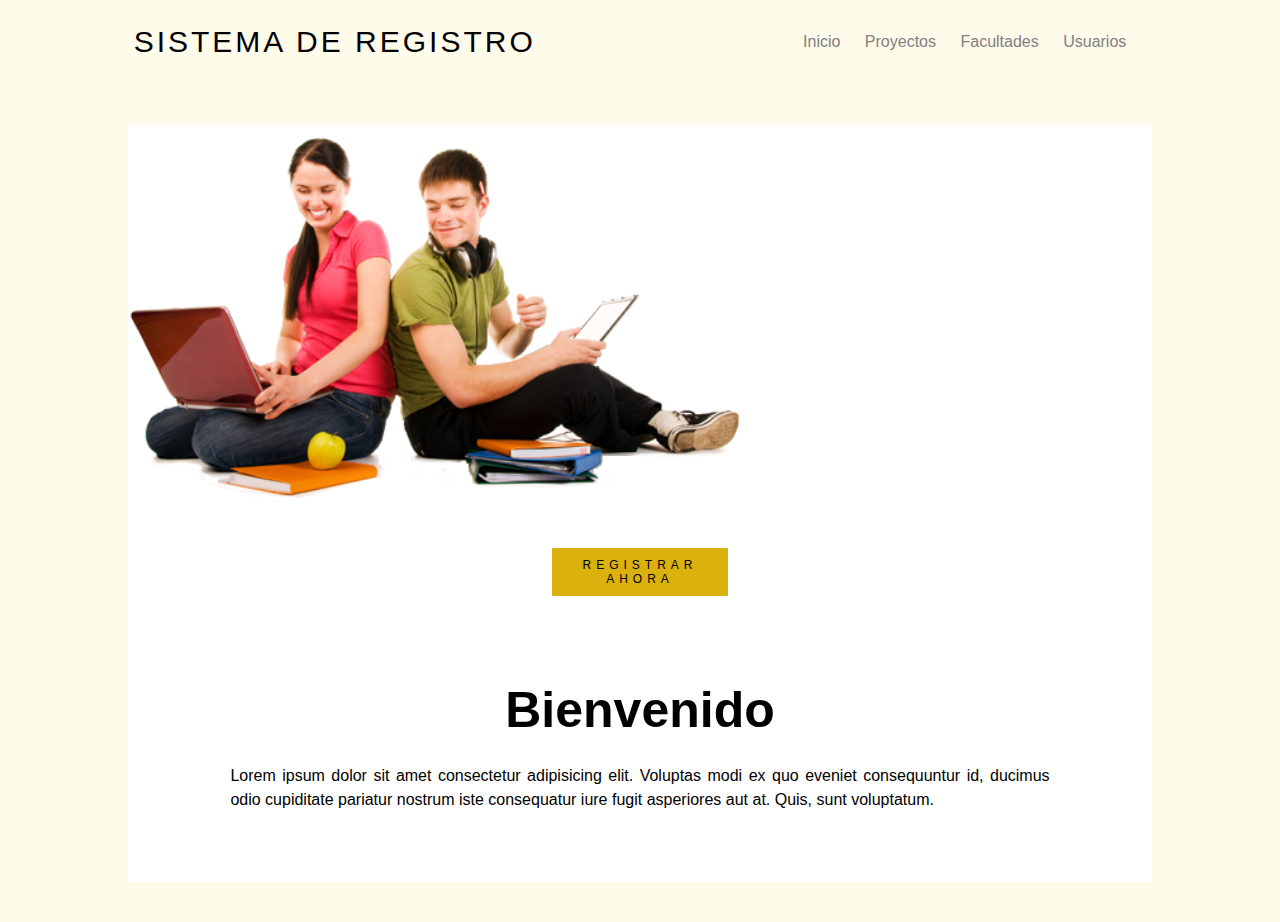
<file: index.html>
<!DOCTYPE html>
<html lang="en">
    <head>
        <meta charset="UTF-8">
        <meta name="viewport" content="width=device-width, initial-scale=1.0">
        <title>Sistema de Registro</title>
        <link rel="stylesheet" href="./styles/base.css">
        <link rel="stylesheet" href="./styles/index.css">
    </head>
    <body>
        <header> 
            <div class="barra-menu"> 
                <h1>Sistema de Registro</h1>  
                <nav class="menu">
                    <a href="index.html">Inicio</a>
                    <a href="projects.html">Proyectos</a>
                    <a href="facultades.html">Facultades</a>
                    <a href="usuarios.html">Usuarios</a>
                </nav>
            </div>
        </header>
        <main class="container">
            <div class="img">
                <img class="estudiante" src="./images/estudiante.png" alt="student image">
            </div>

            <div>
                <a class="btn" href="registro.html">Registrar ahora</a>
            </div>

            <div class="intro-page">
                <h2>Bienvenido</h2>
                <p>Lorem ipsum dolor sit amet consectetur adipisicing elit. Voluptas modi ex quo eveniet consequuntur id, ducimus odio cupiditate pariatur nostrum iste consequatur iure fugit asperiores aut at. Quis, sunt voluptatum.</p>
            </div>
        </main>
        <footer></footer>
        <script src="./scripts/script2.js"></script>
    </body>
</html>
</file>
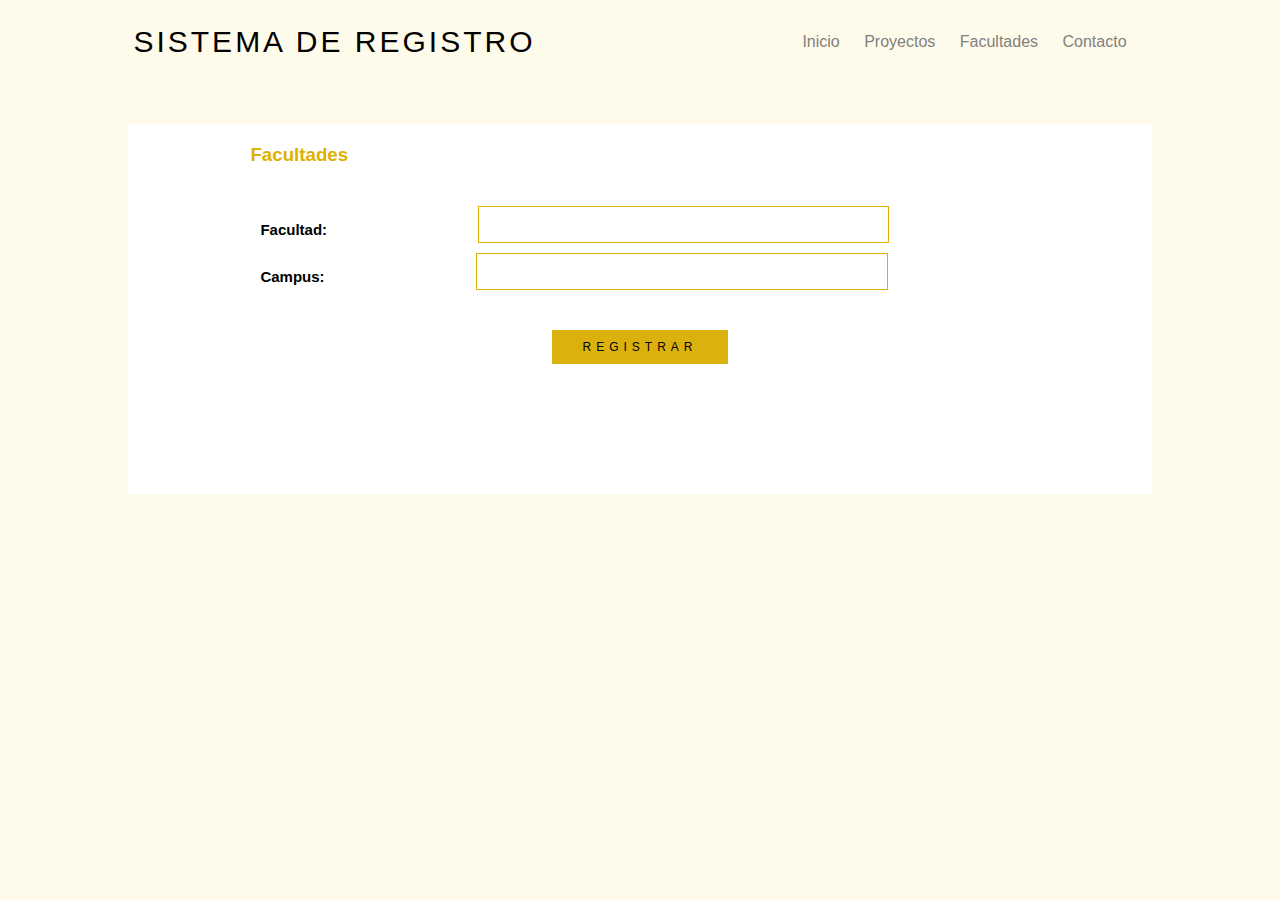
<file: facultades.html>
<!DOCTYPE html>
<html lang="en">
<head>
    <meta charset="UTF-8">
    <meta name="viewport" content="width=device-width, initial-scale=1.0">
    <title>Sistema de Registro</title>
    <link rel="stylesheet" href="./styles/base.css">
    <link rel="stylesheet" href="./styles/index.css">
</head>
<body>
    <header> 
        <div class="barra-menu"> 
            <h1>Sistema de Registro</h1>  
            <nav class="menu">
                <a href="index.html">Inicio</a>
                <a href="projects.html">Proyectos</a>
                <a href="facultades.html">Facultades</a>
                <a href="contacto.html">Contacto</a>
            </nav>
        </div>
    
    </header>
    <main class="container">
        <div class="card">
            <div class="form-intro">
                <h3>Facultades</h3>
            </div>
            <div class="form-register">
                <div class="input-group">
                    <label>Facultad:</label>
                    <input type="text" id="txtFacultad">
                </div>
                <div class="input-group">
                    <label>Campus:</label>
                    <input type="text" id="txtCampus">            
                </div>

                <a class="btn" href="#" onclick="register();">Registrar</a>
            </div>
        </div>
    </main>
    <script src="./scripts/facultades.js"></script>
    <script src="./scripts/storeManager.js"></script>
</body>
</html>
</file>
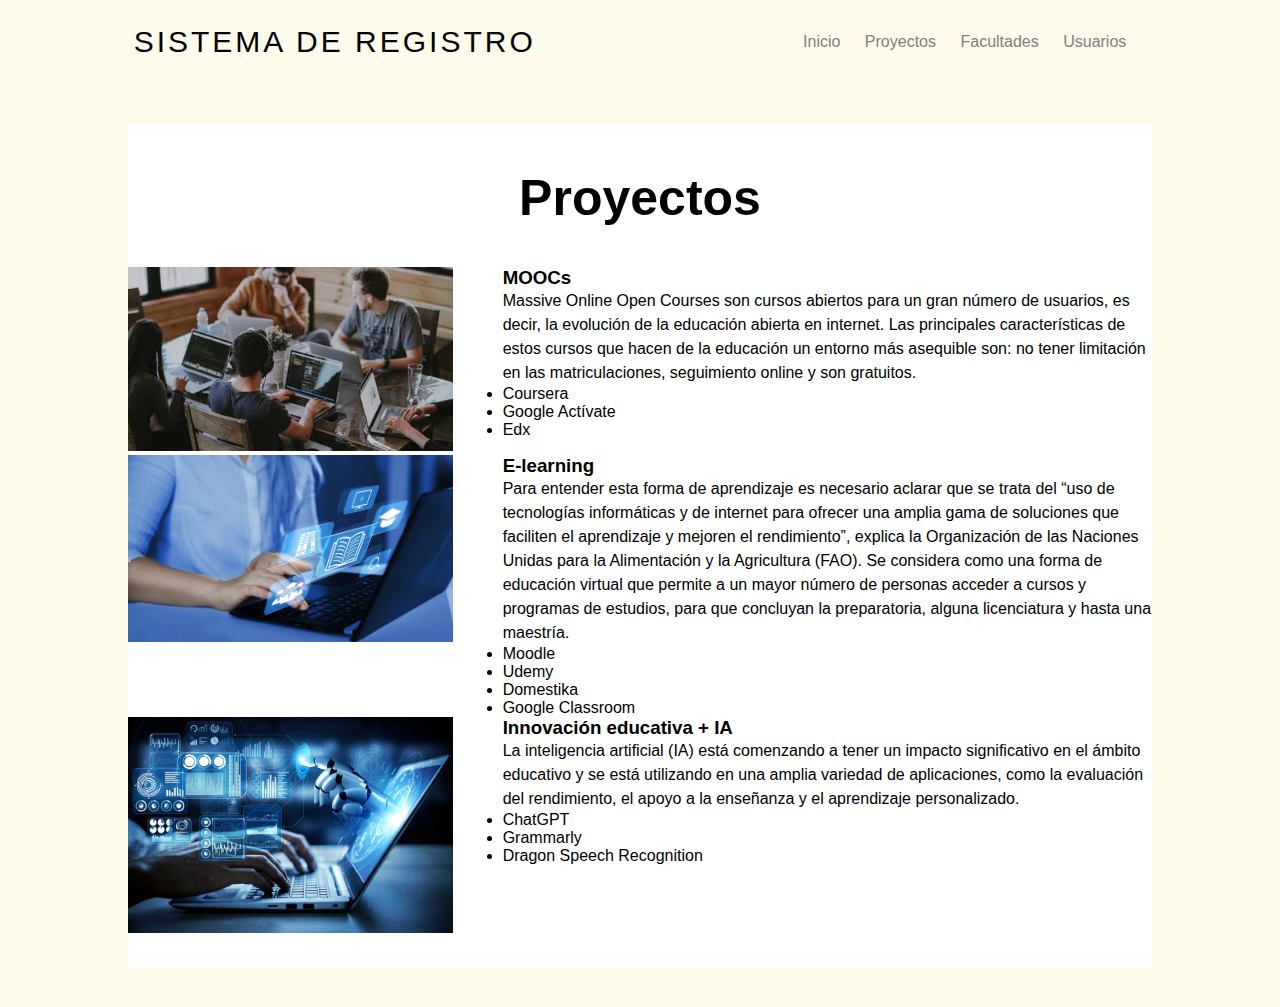
<file: projects.html>
<!DOCTYPE html>
<html lang="en">
<head>
    <meta charset="UTF-8">
    <meta name="viewport" content="width=device-width, initial-scale=1.0">
    <title>Sistema de Registro</title>
    <link rel="stylesheet" href="./styles/base.css">
    <link rel="stylesheet" href="./styles/index.css">
    <link rel="stylesheet" href="./styles/projects.css">
</head>
<body>
    <header> 
        <div class="barra-menu"> 
            <h1>Sistema de Registro</h1>  
            <nav class="menu">
                <a href="index.html">Inicio</a>
                <a href="projects.html">Proyectos</a>
                <a href="facultades.html">Facultades</a>
                <a href="usuarios.html">Usuarios</a>
            </nav>
        </div>
    </header>
    <main class="container">
        <div class="intro-page">
        <h2>Proyectos</h2>
        </div>
        <div class="project-container">
            <div class="project-img">
                <img class="project" src="./images/moocs.png" alt="student image">
            </div>
            <div class="projects-text">
                <h3>MOOCs</h3>
                <p>Massive Online Open Courses son cursos abiertos para un gran número de usuarios, es decir, la evolución de la educación abierta en internet. Las principales características de estos cursos que hacen de la educación un entorno más asequible son: no tener limitación en las matriculaciones, seguimiento online y son gratuitos.</p>
                <ul>
                    <li>Coursera</li>
                    <li>Google Actívate</li>
                    <li>Edx</li>
                </ul>
            </div>
        </div>
        <div class="project-container">
            <div class="project-img">
                <img class="project" src="./images/elearning.jpg" alt="student image">
            </div>
            <div class="projects-text">
                <h3>E-learning</h3>
                <p>Para entender esta forma de aprendizaje es necesario aclarar que se trata del “uso de tecnologías informáticas y de internet para ofrecer una amplia gama de soluciones que faciliten el aprendizaje y mejoren el rendimiento”, explica la Organización de las Naciones Unidas para la Alimentación y la Agricultura (FAO).
                    Se considera como una forma de educación virtual que permite a un mayor número de personas acceder a cursos y programas de estudios, para que concluyan la preparatoria, alguna licenciatura y hasta una maestría.</p>
                <ul>
                    <li>Moodle</li>
                    <li>Udemy</li>
                    <li>Domestika</li>
                    <li>Google Classroom</li>

                </ul>
            </div>
        </div>
        <div class="project-container">
            <div class="project-img">
                <img class="project" src="./images/IA.jpg" alt="student image">
            </div>
            <div class="projects-text">
                <h3>Innovación educativa + IA</h3>
                <p>La inteligencia artificial (IA) está comenzando a tener un impacto significativo en el ámbito educativo y se está utilizando en una amplia variedad de aplicaciones, como la evaluación del rendimiento, el apoyo a la enseñanza y el aprendizaje personalizado.
                    
                </p>
                <ul>
                    <li>ChatGPT </li>
                    <li>Grammarly</li>
                    <li>Dragon Speech Recognition</li>

                </ul>
            </div>
        </div>
        
    </main>
  
</body>
</html>
</file>
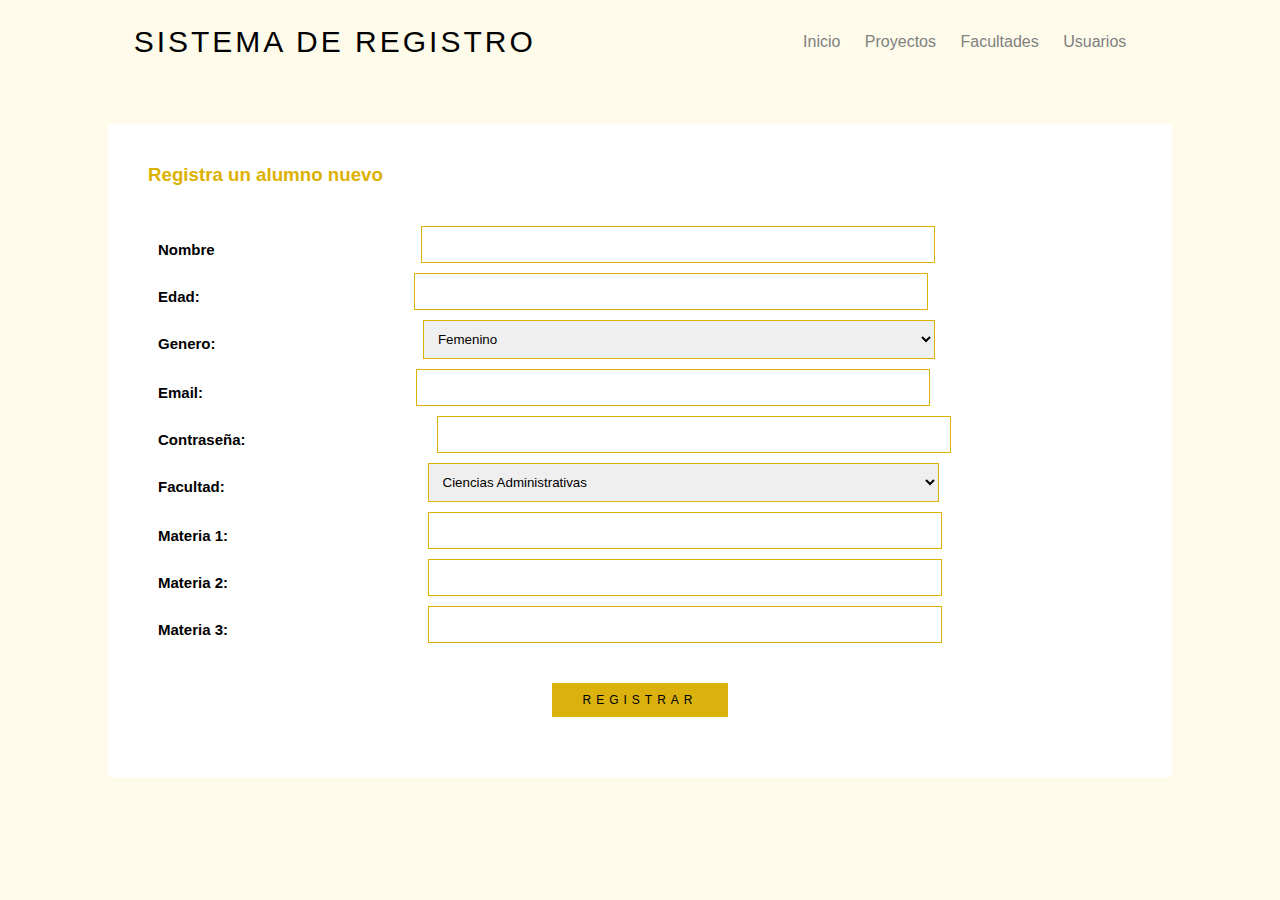
<file: registro.html>
<!DOCTYPE html>
<html lang="en">
<head>
    <meta charset="UTF-8">
    <meta name="viewport" content="width=device-width, initial-scale=1.0">
    <title>Sistema de Registro</title>
    <link rel="stylesheet" href="./styles/base.css">
    <link rel="stylesheet" href="./styles/index.css">
    <link rel="stylesheet" href="./styles/display.css">
</head>
<body>
    <header> 
        <div class="barra-menu"> 
            <h1>Sistema de Registro</h1>  
            <nav class="menu">
                <a href="index.html">Inicio</a>
                <a href="projects.html">Proyectos</a>
                <a href="facultades.html">Facultades</a>
                <a href="usuarios.html">Usuarios</a>
            </nav>
        </div>
    
    </header>
    <main>
        <div class="card">
            <div class="form-intro">
                <h3>Registra un alumno nuevo</h3>
            </div>
            <div class="form-register">
                <div class="input-group">
                    <label>Nombre</label>
                    <input type="text" id="txtNombre">
                </div>
                
                <div class="input-group">
                    <label>Edad:</label>
                    <input type="number" id="txtEdad">            
                </div>

                <div class="input-group">
                    <label>Genero:</label>
                    <select id="txtGenero">
                        <option value="Femenino">Femenino</option>
                        <option value="Masculino">Masculino</option>
                    </select>          
                </div>

                <div class="input-group">
                    <label>Email:</label>
                    <input type="email" id="txtEmail">            
                </div>

                <div class="input-group">
                    <label>Contraseña:</label>
                    <input type="password" id="txtContra">            
                </div>
                
                <div class="input-group">
                    <label>Facultad:</label>
                    <select id="txtFacultad">
                        <option value="FCA">Ciencias Administrativas</option>
                        <option value="FI">Ingenieria</option>
                        <option value="FH">Ciencias Humanas</option>
                    </select>
                </div>

                <div class="input-group">
                    <label>Materia 1:</label>
                    <input type="text" id="txtMateria1">            
                </div>

                <div class="input-group">
                    <label>Materia 2:</label>
                    <input type="text" id="txtMateria2">            
                </div>

                <div class="input-group">
                    <label>Materia 3:</label>
                    <input type="text" id="txtMateria3">            
                </div>

                <a class="btn" href="#" onclick="registrar();">Registrar</a>
            </div>
        </div>
        
    </main>
    <script src="https://code.jquery.com/jquery-3.7.1.js"></script>
    <script src="./scripts/register.js"></script>
</body>
</html>
</file>
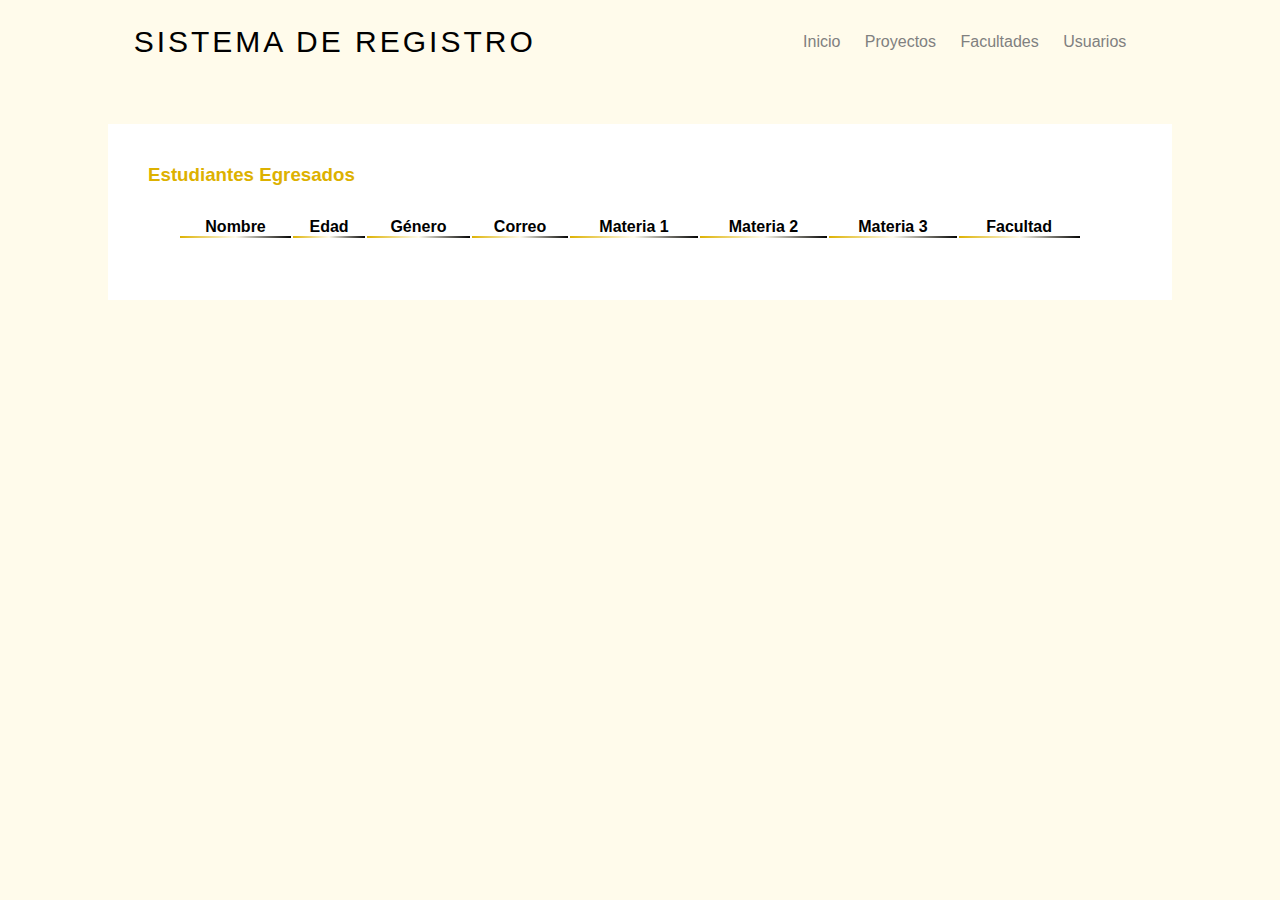
<file: usuarios.html>
<!DOCTYPE html>
<html lang="en">
<head>
    <meta charset="UTF-8">
    <meta name="viewport" content="width=device-width, initial-scale=1.0">
    <title>Sistema de Registro</title>
    <link rel="stylesheet" href="./styles/base.css">
    <link rel="stylesheet" href="./styles/index.css">
    <link rel="stylesheet" href="./styles/display.css">
</head>
<body>
    <header> 
        <div class="barra-menu"> 
            <h1>Sistema de Registro</h1>  
            <nav class="menu">
                <a href="index.html">Inicio</a>
                <a href="projects.html">Proyectos</a>
                <a href="facultades.html">Facultades</a>
                <a href="usuarios.html">Usuarios</a>
            </nav>
        </div>
    
    </header>
    <main>

        <div class="card">
            <div class="form-intro">
                <h3>Estudiantes Egresados</h3>
                <div id="studentList">
                    <table id="studentTable"><thead><tr><th>Nombre</th><th>Edad</th><th>Género</th><th>Correo</th><th>Materia 1</th><th>Materia 2</th><th>Materia 3</th><th>Facultad</th></tr></thead><tbody></tbody></table>
                </div>
            </div>

        </div>

        
    </main>
    <script src="https://code.jquery.com/jquery-3.7.1.js"></script>
    <script src="./scripts/display.js"></script>
</body>
</html>
</file>
<file: styles/base.css>
* {
    padding: 0;
    margin: 0;  
}

body {
    font-family: arial;
    background-color: #FFFBEB;
    color: white;
    color: #000;
}

p {
    line-height: 1.5;
}

h1, h2 {
    text-align: center;
    font-size: 50px;
    margin-top: 25px;
    margin-bottom: 25px;
}

a {
    text-decoration: none;
    color: gray;
}

img {
    max-width: 100%
}

/*** UTILITIES ***/
.container {
    width: 80%;
    margin-left: auto;
    margin-right: auto;
    margin-bottom: 40px;
    margin-top: 40px;
    padding-bottom: 30px;
    background-color: #FFF;
}

.intro-page {
    width: 80%;
    margin-left: auto;
    margin-right: auto;
    margin-bottom: 40px;
    margin-top: 40px;
    padding-top: 20px;
    text-align: justify;
}

.form-intro {
    margin-left: 20px;
    margin-right: auto;
    margin-bottom: 40px;
}

.form-intro h3{
    color: #DDB100;
}

.btn {
    display: block;
    margin: 40px auto;
    padding: 10px;
    width: 150px;
    text-align: center;
    background-color: #dab10d;
    color: black;
    text-transform: uppercase;
    font-size: 12px;
    letter-spacing: 5px;
	background-color: #dab10d;
	transition: .2s ease-in-out;
	border-left: 3px transparent solid;
	border-right: 3px transparent solid;
}

.btn:hover {
	color: #dab10d;
	background-color: black;
	border-left: #dab10d 10px solid;
	border-right: #dab10d 10px solid;
}

.card {
    width: 80%;
    margin-left: auto;
    margin-right: auto;
    margin-bottom: 40px;
    margin-top: 40px;
    background-color: #FFF;
    padding: 20px;
}

.form-register{
    margin: 10px;
}

.input-group {
    margin: 10px;
    display: flex;
    justify-content: center;
    position: relative;
}

label {
    margin-top: 10px;
    padding: 5px 10px;
    font-size: 15px;
    font-weight: 600;
    display: inline-block;
    border-collapse:collapse;
}

input {
    position: inline;
    width: 50%;
    margin: auto;
    padding: 10px;
    border: 1px solid #DDB100;
    /*opacity: 0.15;*/
}

select {
    display: block;
    width: 52%;
    margin: auto;
    padding: 10px;
    border: 1px solid #DDB100;
}

.text-blank {
    padding-top: 30px;
    justify-content: center;
    text-align: center;
}

.text-center {
    text-align: center;
}

table {
    width: 100%;
}

table tr th{
    border-bottom: 2px solid transparent;
    border-image: linear-gradient(0.25turn, rgba(221, 177, 0), rgba(255,251,235), rgba(0,0,0));
    border-image-slice: 1;
}
</file>
<file: styles/index.css>
.barra-menu {
    display: flex;  
    flex-direction: row;
    justify-content: space-around;
    align-items: center;
}

.barra-menu h1 {
    font-size: 30px;
    text-transform: uppercase;
    font-weight: 300;
    letter-spacing: 3px;
}

.menu a {
    margin-right: 20px;
}

.menu a:hover {
    color: #ffcc00;
    text-decoration: under line;
}

img.estudiante {
    width: 60%
}
</file>
<file: styles/projects.css>
.project-container {
    display: grid;
    grid-template-columns: 1fr 2fr;
    column-gap: 50px;
}
</file>
<file: styles/display.css>
#studentList {
    /*display: grid;
    grid-template-columns: 1fr 1fr 1fr;
    column-gap: 10px;
    row-gap: 10px;
    margin: 20px 0;*/
    margin: 30px;
    width: 90%;
}

.student {
    border: 1px solid #ffcc00;
    border-radius: 10px;
    padding: 10px;
}

h3 {
    margin: 20px 0;
}
</file>
